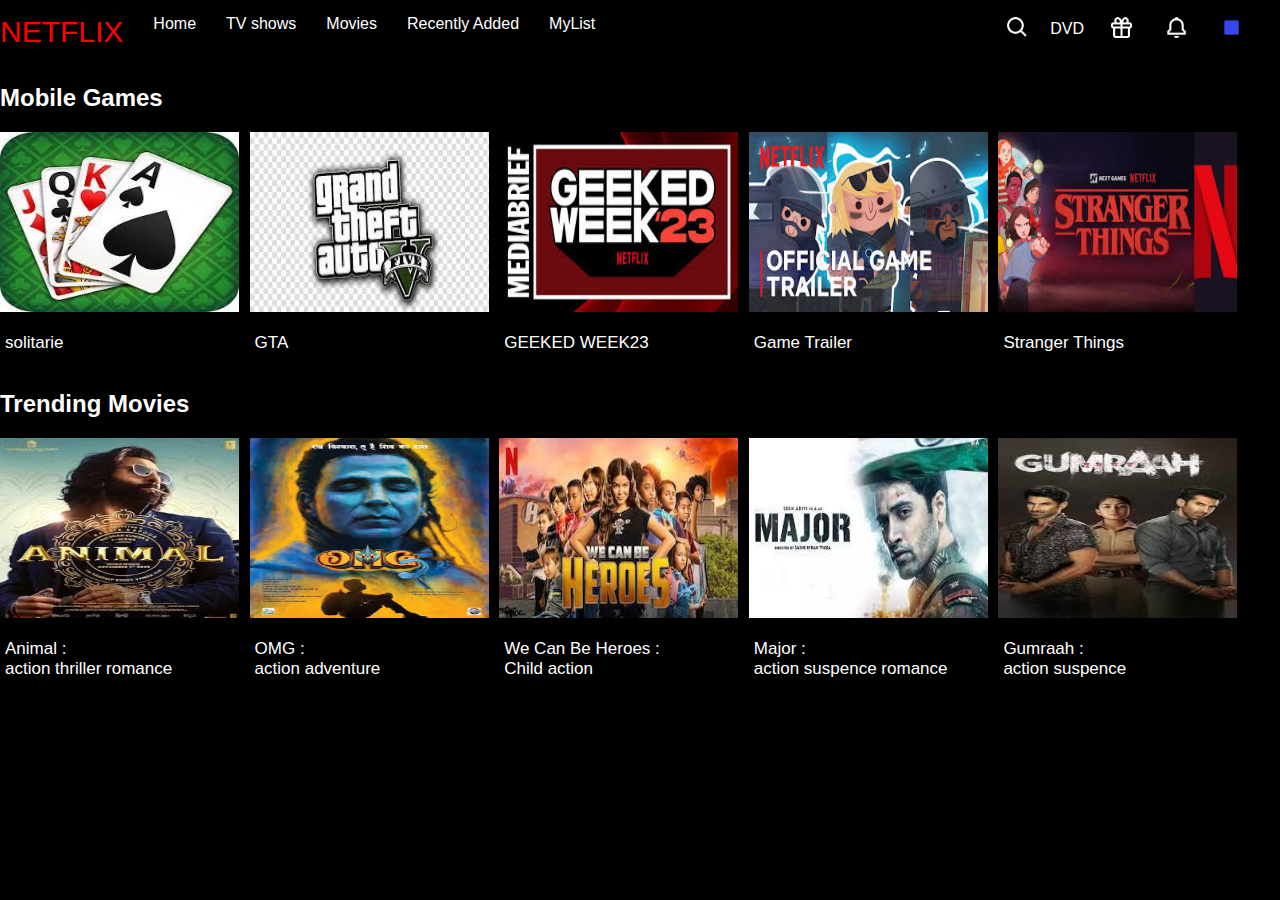
<file: netflix/index.html>
<!DOCTYPE html>
<html>
<head>
    <title>Netflix</title>
    <link rel="stylesheet" href="style.css">
    <link rel="icon" type="image/png" href="assests/netflix.png">
</head>
<body>
   <div class="main">
        <div class="head">
            <div class="text">
                    <a href="#" style="color: red; font-size: 30px; padding-left: 0;">NETFLIX</a>
                    <a href="#">Home</a>
                    <a href="#">TV shows</a>
                    <a href="#">Movies</a>
                    <a href="#">Recently Added</a>
                    <a href="#">MyList</a>
            </div>
            <nav class="righttext">
                <a href="#"><img style="padding-right:20px;" src="[data-uri]"/></a>
                <a href="#" style="  text-decoration: none;color: #fff;padding-top: 20px; padding-right:10px;">DVD</a>
                <a href="#"><img src="[data-uri]"></a>
                <a href="#"><img src="[data-uri]"/></a>
                <a href="#"><img src="[data-uri]"/></a>
            </nav>
        </div>
       <div class="maincontent">
            <h2>Mobile Games</h2>
            <div class="card">
                <div class="pic">
                 <img src="assests/solarity.jpeg">
                 <p class="card-text">solitarie</p>
                </div>
                <div class="pic">
                 <img src="assests/gta.jpeg">
                <p class="card-text">GTA </p>
                </div>
                <div class="pic">
                 <img src="assests/geek.jpeg">
                <p class="card-text">GEEKED WEEK23</p>
                </div>
                <div class="pic">
                 <img src="assests/ot.jpeg">
                 <p class="card-text">Game Trailer</p>
                 </div>
                 <div class="pic">
                    <img src="assests/st.jpeg">
                    <p class="card-text">Stranger Things</p>
                 </div>
            </div>
            <h2>Trending Movies</h2>
          <div class="card">
               <div class="pic">
                    <img src="assests/mv1.jpeg">
                    <p class="card-text">Animal : <br>action thriller romance</p>
                </div> 
               <div class="pic">
                     <img src="assests/mv2.jpeg">
                     <p class="card-text">OMG :<br> action adventure</p>
               </div>
                <div class="pic">
                      <img src="assests/mv3.jpeg">
                       <p class="card-text">We Can Be Heroes : <br> Child action</p>
                </div>
                <div class="pic">
                       <img src="assests/mv4.jpeg">
                        <p class="card-text">Major : <br> action suspence romance</p>
                </div>
                <div class="pic">
                       <img src="assests/mv5.jpeg">
                       <p class="card-text">Gumraah : <br> action suspence</p>
                </div>
           </div>
        </div>
    </div>
    
</body>
</html>
</file>
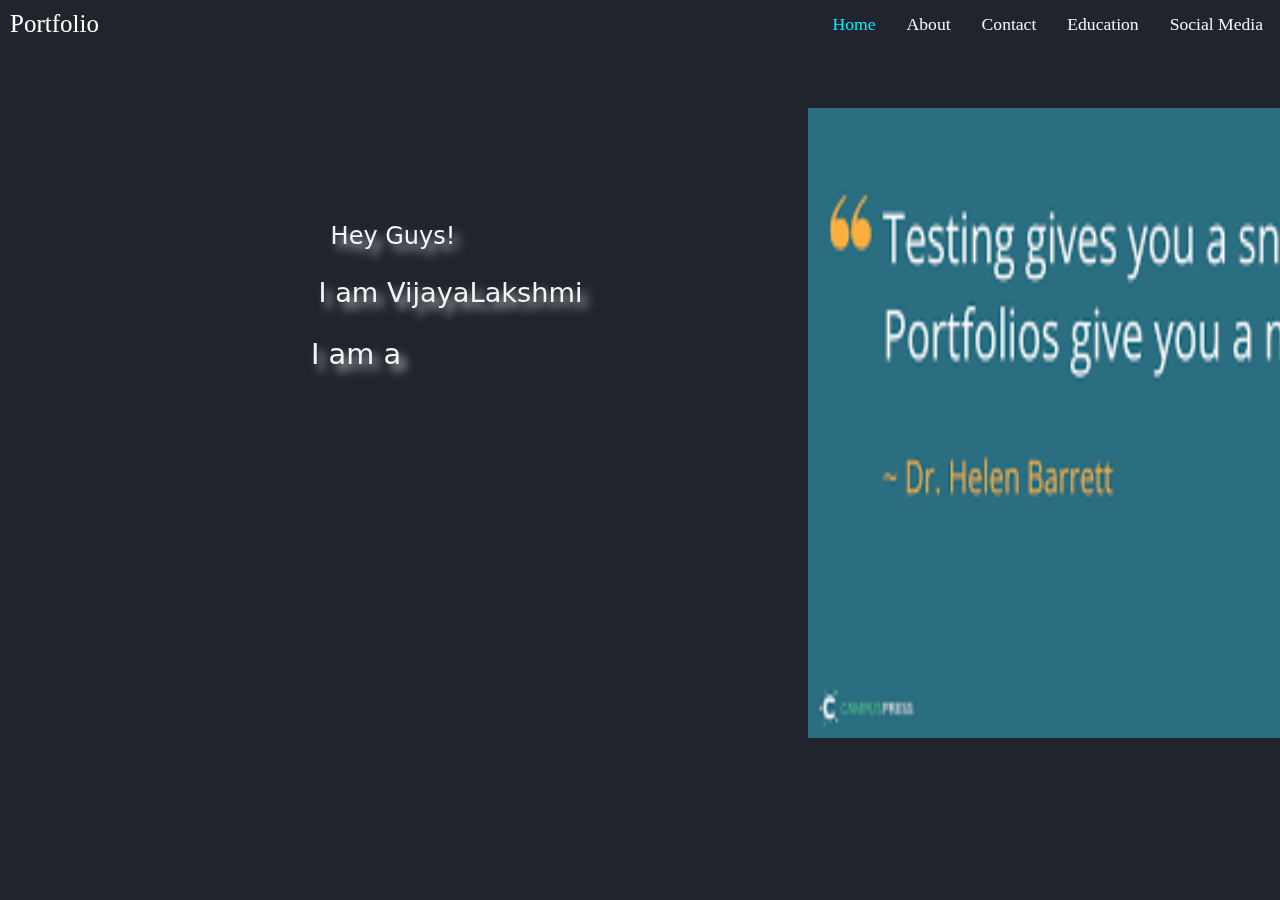
<file: portfolio/index.html>
<!DOCTYPE html>
<html lang="en">
<head>
    <meta charset="UTF-8">
    <meta name="viewport" content="width=device-width, initial-scale=1.0">
    <title>Portfolio</title>
    <link rel="stylesheet" href="style.css">
</head>
<body>
    <header class="header">
            <a href="#" class="logo">Portfolio</a>
              <nav class="leftnav">
                   <a href="index.html"class="active">Home</a>
                  <a href="about.html">About</a>
                  <a href="contact.html">Contact</a>
                  <a href="education.html">Education</a>
                  <a href="social.html">Social Media</a>
              </nav>
            </header>
              <div class="rightnav">
                <p style="padding-right: 220px; font-size: 1.5rem;">Hey Guys!</p>
                <p style="padding-right: 105px; font-size: 1.7rem;">I am VijayaLakshmi</p>
                <p style="font-size: 1.8rem;">I am a <span>FrontEnd Developer</span></p>
              </div> 
  
            <img src="pic.jpg" alt="vijji">  
    </div>  
    
</body>
</html>
</file>
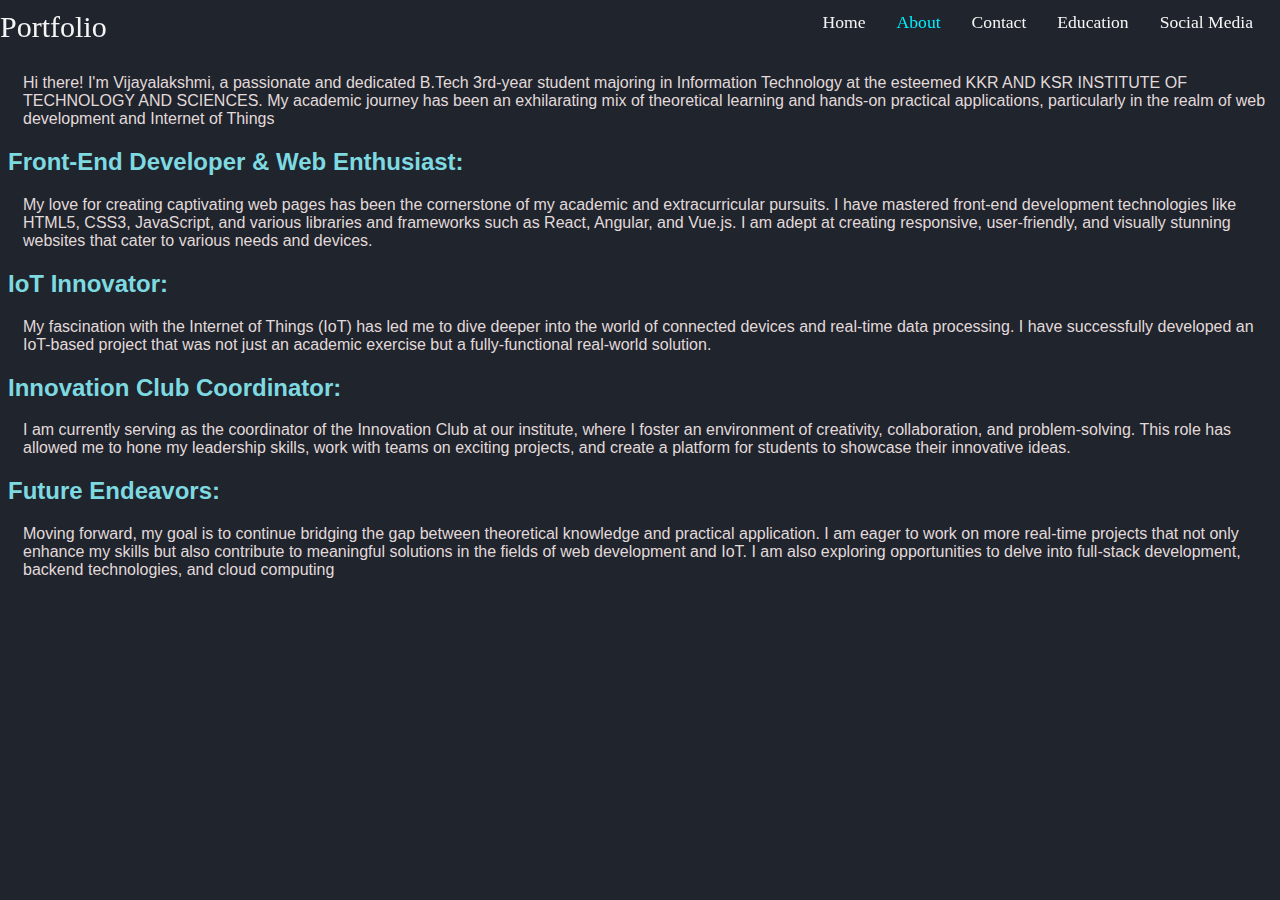
<file: portfolio/about.html>
<!DOCTYPE html>
<html lang="en">
<head>
    <meta charset="UTF-8">
    <meta name="viewport" content="width=device-width, initial-scale=1.0">
    <title>About</title>
    <link rel="stylesheet" href="about.css">
</head>
<body>
    <header class="header">
        <a href="#" class="logo">Portfolio</a>
          <nav class="leftnav">
               <a href="index.html">Home</a>
              <a href="about.html" class="active">About</a>
              <a href="contact.html">Contact</a>
              <a href="education.html">Education</a>
              <a href="social.html">Social Media</a>
          </nav>
        </header>
    <div class="about">
    <p>Hi there! I'm Vijayalakshmi, a passionate and dedicated B.Tech 3rd-year student majoring in Information Technology at the esteemed KKR AND KSR INSTITUTE OF TECHNOLOGY AND SCIENCES. My academic journey has been an exhilarating mix of theoretical learning and hands-on practical applications, particularly in the realm of web development and Internet of Things</p>
    <h2>Front-End Developer & Web Enthusiast:</h2>
    <p>My love for creating captivating web pages has been the cornerstone of my academic and extracurricular pursuits. I have mastered front-end development technologies like HTML5, CSS3, JavaScript, and various libraries and frameworks such as React, Angular, and Vue.js. I am adept at creating responsive, user-friendly, and visually stunning websites that cater to various needs and devices.</p>
    <h2>IoT Innovator:</h2>
    <p>My fascination with the Internet of Things (IoT) has led me to dive deeper into the world of connected devices and real-time data processing. I have successfully developed an IoT-based project that was not just an academic exercise but a fully-functional real-world solution.</p>
    <h2>Innovation Club Coordinator:</h2>
    <p>I am currently serving as the coordinator of the Innovation Club at our institute, where I foster an environment of creativity, collaboration, and problem-solving. This role has allowed me to hone my leadership skills, work with teams on exciting projects, and create a platform for students to showcase their innovative ideas.</p>
    <h2>Future Endeavors:</h2>
    <p>Moving forward, my goal is to continue bridging the gap between theoretical knowledge and practical application. I am eager to work on more real-time projects that not only enhance my skills but also contribute to meaningful solutions in the fields of web development and IoT. I am also exploring opportunities to delve into full-stack development, backend technologies, and cloud computing</p>
</div>
</body>
</html>
</file>
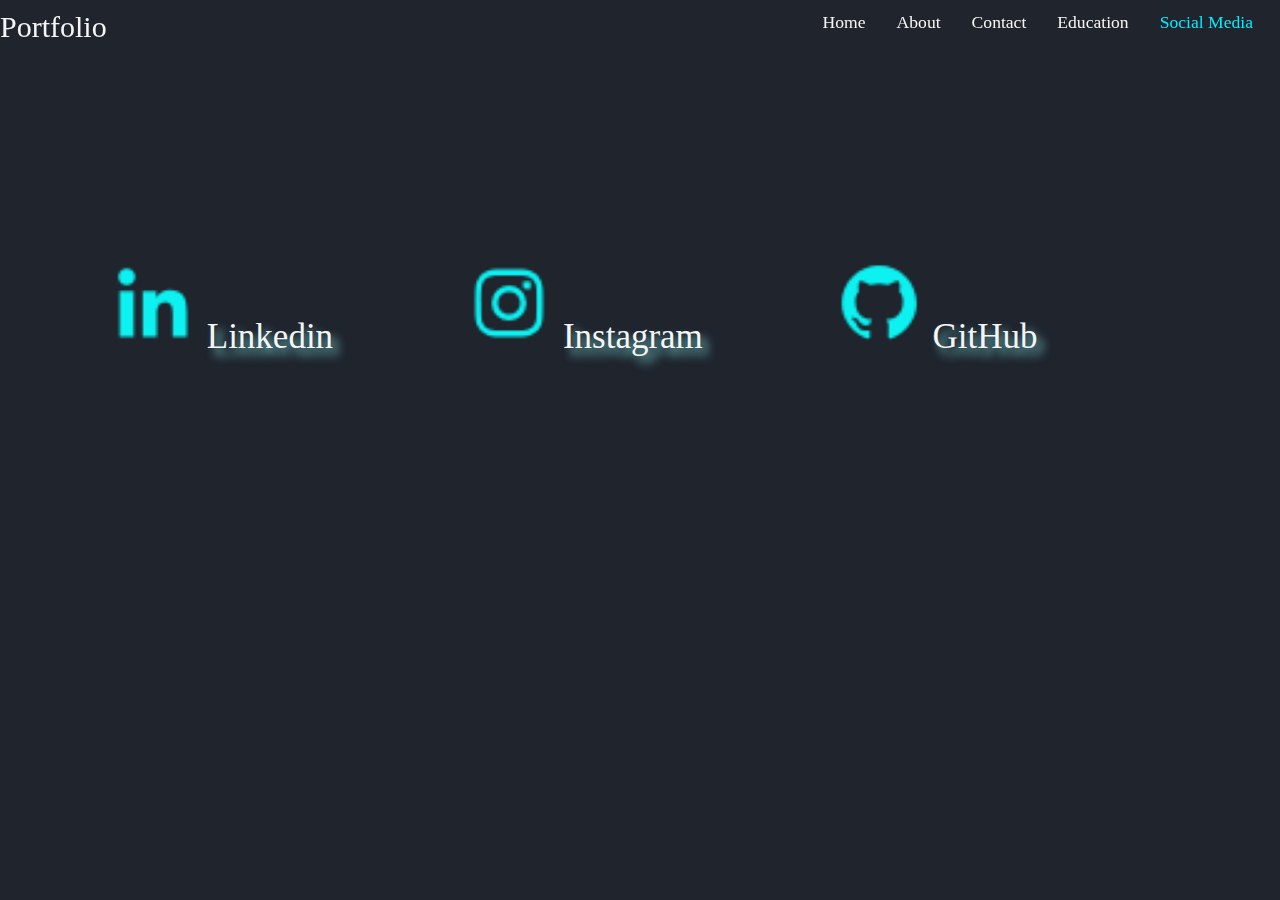
<file: portfolio/social.html>
<!DOCTYPE html>
<html lang="en">
<head>
    <meta charset="UTF-8">
    <meta name="viewport" content="width=device-width, initial-scale=1.0">
    <title>SocialMedia</title>
    <link rel="stylesheet" href="social.css">
</head>
<body>
    <header class="header">
        <a href="#" class="logo">Portfolio</a>
          <nav class="leftnav">
               <a href="index.html">Home</a>
              <a href="about.html">About</a>
              <a href="contact.html" >Contact</a>
              <a href="education.html">Education</a>
              <a href="social.html"class="active">Social Media</a>
          </nav>
        </header>
        <div class="socialmedia">
            <a href="https://www.linkedin.com/in/vutukuri-vijaya-lakshmi-99a756280/"><img src="[data-uri]"/>
            Linkedin</a>
            <a href="https://www.instagram.com/vijayalakshmi.27/"><img src="[data-uri]"/>
             Instagram</a>              
            <a href="https://github.com/vijayalakshmi-8281"><img src="[data-uri]"/>
            GitHub</a>
          </div>

</body>
</html>
</file>
<file: netflix/style.css>
body{
    font-family: 'Montserrat', sans-serif;
    background-color: #000;
    color: #fff;
    overflow:scroll;
    margin: 0;
}
.card img{
    height: 180px;
    width: 239px;
    padding: 0 10.6px 0 0;
}
.text{
    display: flex;
}
.text a{
    padding: 15px;
    text-decoration: none;
    color: #fff;
    cursor:pointer;
}
.righttext{
    display: flex;
    padding-left: 380px;
  
}
.righttext img{
    height: 25px;
    width: 25px;
    padding: 15px;
}
.card{
    display: flex;
    flex-wrap: wrap;
}
.card-text{
    font-size: 17px;
    padding-left:5px ;
}
.head{
    display: flex;
}
.text a:hover{
   color: rgb(214, 209, 209);
}
</file>
<file: portfolio/style.css>
a{
    text-decoration: none;
    font-family: Cambria, Cochin, Georgia, Times, 'Times New Roman', serif;
    color: whitesmoke;
    font-size: 1.1rem;
    padding-top: 0px;
    padding-right: 27px;
 
}
.header{
    display: flex;
    position: fixed;
    top: 0;
    left: 0;
    width: 100%;
    padding: 10px ;
    background: transparent;
    justify-content: space-between;
    align-items: center;
    z-index: 100;
    flex-direction: row;
}
 .rightnav{
    color: whitesmoke;
    height: 100vh;
    align-items: center;
    width: 110vh;
    padding-top:190px ;
    position: fixed;
    text-align: center;
    font-family: system-ui, -apple-system, BlinkMacSystemFont, 'Segoe UI', Roboto, Oxygen, Ubuntu, Cantarell, 'Open Sans', 'Helvetica Neue', sans-serif;
} 

body{
   background: #1f242d;
   animation: slideTop 1s ease forwards;
}
p{
    text-shadow: 6px 7px 10px rgba(225, 229, 229, 0.863);
   
}
 img{
    height: 70vh;
    width: 80vh;
    padding-left: 800px;
    padding-top: 100px;
    position: fixed;
 
}
.logo{
   font-size: 25px;
   color: #fff;
   animation: slideRight 1s ease forwards;
}
.leftnav a:hover{
   color: rgb(13, 186, 198); 
   text-shadow: 6px 7px 10px rgba(131, 235, 235, 0.863);
}
span{
    color:  rgb(86, 226, 236);
    opacity: 0;
    animation: slideRight 1s ease forwards;
    animation-delay: .7s;
}
.active{
    color:rgb(0, 238, 255) ;
}
@keyframes slideRight {
    0%{
        transform: translateX(-100px);
        opacity: 0;
    }
    100%{
        transform: translateX(0);
        opacity: 1;
    }
}
@keyframes slideTop {
    0%{
        transform: translateY(-100px);
        opacity: 0;
    }
    100%{
        transform: translateY(0);
        opacity: 1;
    }
    
}
</file>
<file: portfolio/about.css>
body{
    background: #1f242d;
    animation: slideTop 1s ease forwards;
}
.about{
    color: #e2dada;
    padding-top: 50px;
  
}
h2{
    color: rgb(126, 218, 224);
    font-family: 'Segoe UI', Tahoma, Geneva, Verdana, sans-serif;
    animation: slideright 1s ease forwards;
}

p{
   font-family: 'Gill Sans', 'Gill Sans MT', Calibri, 'Trebuchet MS', sans-serif;
   padding-left: 15px; 
}
.header{
    display: flex;
    position: fixed;
    top: 0;
    left: 0;
    width: 100%;
    background: transparent;
    justify-content: space-between;
    align-items: center;
    z-index: 100;
    flex-direction: row;
}
a{
    text-decoration: none;
    font-family: Cambria, Cochin, Georgia, Times, 'Times New Roman', serif;
    color: whitesmoke;
    font-size: 1.1rem;
    padding-top: 10px;
    padding-right: 27px;
 
}
.leftnav a:hover{
    color: rgb(13, 186, 198); 
    text-shadow: 6px 7px 10px rgba(131, 235, 235, 0.863);
 }
.active{
    color:rgb(0, 238, 255) ;
}
.logo{
    font-size: 30px;
    animation: slideright 1s ease forwards;
}
@keyframes slideTop {
    0%{
        transform: translateY(-100px);
        opacity: 0;
    }
    100%{
        transform: translateY(0);
        opacity: 1;
    }
    
}
@keyframes slideright {
    0%{
        transform: translatex(-100px);
        opacity: 0;
    }
    100%{
        transform: translatex(0);
        opacity: 1;
    }
    
}
</file>
<file: portfolio/social.css>
body{
    background: #1f242d;
    animation: slideTop 1s ease forwards;

}
.header{
display: flex;
position: fixed;
top: 0;
left: 0;
width: 100%;
background: transparent;
justify-content: space-between;
align-items: center;
z-index: 100;
flex-direction: row;
}
a{
text-decoration: none;
font-family: Cambria, Cochin, Georgia, Times, 'Times New Roman', serif;
color: whitesmoke;
font-size: 1.1rem;
padding-top: 10px;
padding-right: 27px;

}
.leftnav a:hover{
color: rgb(13, 186, 198); 
text-shadow: 6px 7px 10px rgba(131, 235, 235, 0.863);
}
.active{
color:rgb(0, 238, 255) ;
}
.logo{
font-size: 30px;
animation: slideright 1s ease forwards;
}
img {
    padding-left: 100px;
    padding-top: 250px;
    height: 90px;
    width: 90px;
}
.socialmedia a{
    font-size: 35px;
    text-shadow: 6px 7px 10px rgba(131, 235, 235, 0.863);
}
@keyframes slideTop {
    0%{
        transform: translateY(-100px);
        opacity: 0;
    }
    100%{
        transform: translateY(0);
        opacity: 1;
    }
    
}
@keyframes slideright {
    0%{
        transform: translatex(-100px);
        opacity: 0;
    }
    100%{
        transform: translatex(0);
        opacity: 1;
    }
    
}
</file>
